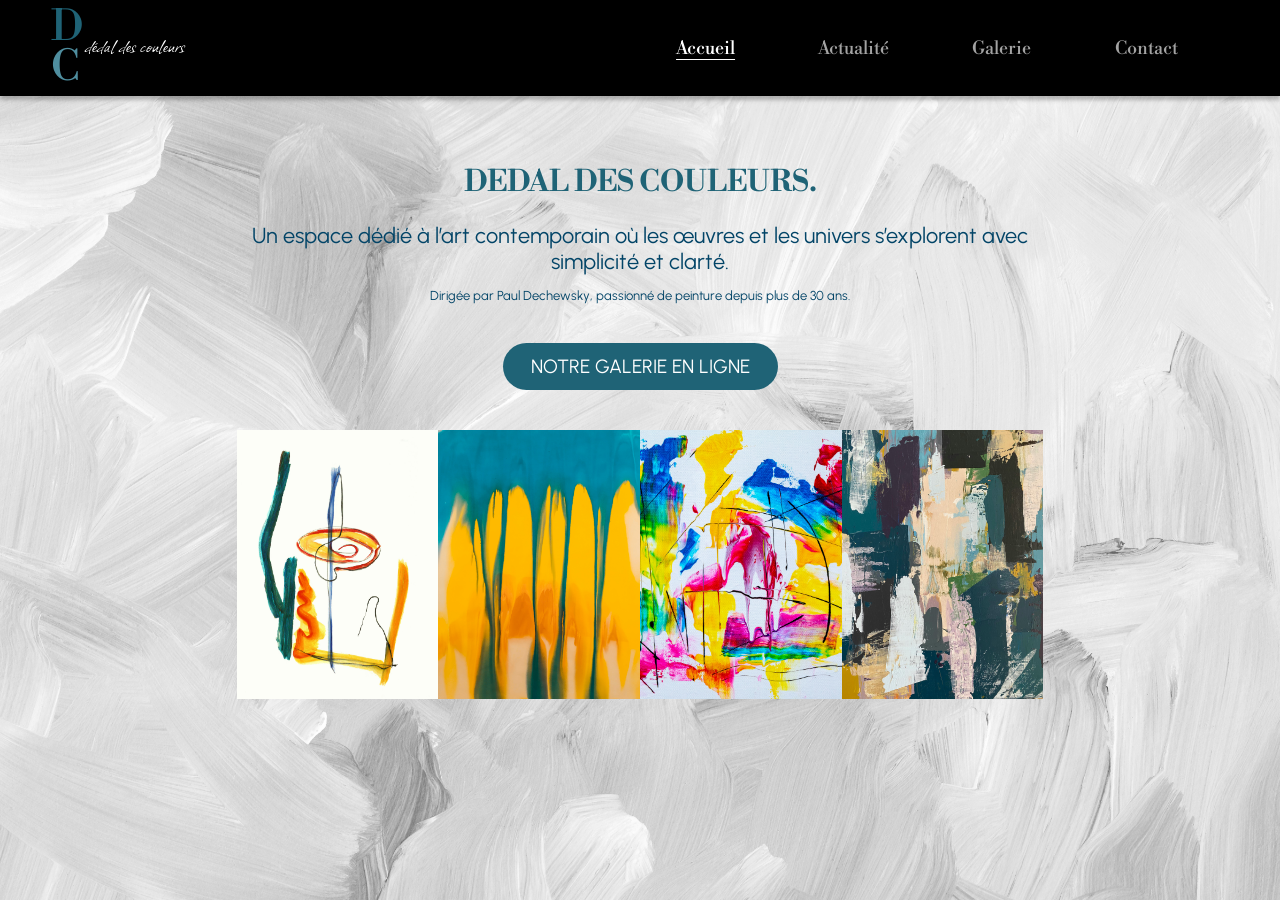
<file: index.html>
<!DOCTYPE html>
<html lang="fr">
<head>
  <meta charset="UTF-8">
  <meta name="viewport" content="width=device-width, initial-scale=1.0">

  <title>Dédal des couleurs — Galerie d’art contemporain à Paris</title>
  <meta name="description" content="Dédal des couleurs, galerie d’art contemporain à Paris : découvrez nos peintures abstraites, nos expositions à venir et nos ateliers de peinture.">
  <meta name="author" content="Paul Dechewsky">
  <meta name="robots" content="index, follow">
  <meta name="theme-color" content="#000000">

 
  <meta property="og:type" content="website">
  <meta property="og:locale" content="fr_FR">
  <meta property="og:site_name" content="Dédal des couleurs">
  <meta property="og:title" content="Dédal des couleurs — Galerie d’art contemporain à Paris">
  <meta property="og:description" content="Dédal des couleurs, galerie d’art contemporain à Paris : découvrez nos peintures abstraites, nos expositions à venir et nos ateliers de peinture.">

  <link rel="icon" href="data:image/svg+xml,%3Csvg%20xmlns=%27http://www.w3.org/2000/svg%27%20viewBox=%270%200%2064%2064%27%3E%3Crect%20width=%2764%27%20height=%2764%27%20rx=%2712%27%20fill=%27%23000%27/%3E%3Ctext%20x=%2732%27%20y=%2744%27%20font-size=%2734%27%20text-anchor=%27middle%27%20fill=%27%234f8e9f%27%20font-family=%27serif%27%3EDC%3C/text%3E%3C/svg%3E">

  <link rel="preconnect" href="https://fonts.googleapis.com">
  <link rel="preconnect" href="https://fonts.gstatic.com" crossorigin>

  <link
    href="https://fonts.googleapis.com/css2?family=Allison&family=Libre+Bodoni:wght@400;700&family=Urbanist:ital,wght@0,400;0,500;0,600;0,700;0,800;1,400;1,500&display=swap"
    rel="stylesheet"
  >

 
  <link rel="stylesheet" href="GALERIE.css">


  <script type="application/ld+json">
    {
      "@context": "https://schema.org",
      "@type": "ArtGallery",
      "name": "Dédal des couleurs",
      "description": "Galerie d’art contemporain à Paris : peintures abstraites, expositions et ateliers.",
      "address": {
        "@type": "PostalAddress",
        "streetAddress": "10 rue de la République",
        "postalCode": "75000",
        "addressLocality": "Paris",
        "addressCountry": "FR"
      },
      "telephone": "+33163458556",
      "faxNumber": "+33163457852",
      "email": "dedal@gmail.com",
      "founder": {
        "@type": "Person",
        "name": "Paul Dechewsky"
      },
      "openingHoursSpecification": [
        {
          "@type": "OpeningHoursSpecification",
          "dayOfWeek": [
            "Wednesday",
            "Thursday",
            "Friday",
            "Saturday"
          ],
          "opens": "09:00",
          "closes": "20:00"
        },
        {
          "@type": "OpeningHoursSpecification",
          "dayOfWeek": "Sunday",
          "opens": "14:00",
          "closes": "18:00"
        }
      ]
    }
  </script>
</head>

<body>
 
  <header class="site-header">
    <a
      class="brand"
      href="#accueil"
      aria-label="Dédal des couleurs, accueil"
    >
      <span class="brand-initials" aria-hidden="true">
        <span>D</span>
        <span>C</span>
      </span>

      <span class="brand-name">dédal des couleurs</span>
    </a>

    <nav aria-label="Navigation principale">
      <a href="#accueil">Accueil</a>
      <a href="#actualite">Actualité</a>
      <a href="#galerie">Galerie</a>
      <a href="#contact">Contact</a>
    </nav>
  </header>

  
  <main>

    <!-- ACCUEIL -->
    <section id="accueil" class="page home-page">
      <div class="home-intro">
        <h1>
          DEDAL DES<br>
          COULEURS.
        </h1>

        <p class="home-lead">
          Un espace dédié à l’art contemporain où les œuvres
          et les univers s’explorent avec simplicité et clarté.
        </p>

        <p class="home-byline">
          Dirigée par Paul Dechewsky, passionné de peinture
          depuis plus de 30 ans.
        </p>

        <a class="pill" href="#galerie">
          NOTRE GALERIE EN LIGNE
        </a>

        <div class="home-strip" role="group" aria-label="Aperçu des œuvres">
          <img
            src="OEUVRE1.jpg"
            alt="La directrice, peinture abstraite aux lignes colorées"
            width="300"
            height="400"
          >
          <img
            src="OEUVRE2.jpg"
            alt="Le reflet, peinture jaune et turquoise"
            width="300"
            height="400"
          >
          <img
            src="OEUVRE3.jpg"
            alt="Dégat, peinture abstraite multicolore"
            width="300"
            height="400"
          >
          <img
            src="OEUVRE4.jpg"
            alt="Les bois, peinture abstraite aux tons naturels"
            width="300"
            height="400"
          >
        </div>
      </div>
    </section>

    <!-- ACTUALITÉ -->
    <section id="actualite" class="page news-page">
      <h2 class="section-kicker">
        <span>
          PROCHAINEMENT DANS NOTRE<br>
          GALERIE :
        </span>
      </h2>

      <div class="events">
        <article class="event-card event-card--featured">
          <img
            src="GALERIBW.jpg"
            alt="Exposition de tableaux abstraits en noir et blanc"
            width="278"
            height="380"
            loading="lazy"
          >

          <div class="event-copy">
            <time datetime="2026-12-07">7 décembre 2026</time>
            <h3>Exposition :</h3>
            <p>“L’Art sans couleurs” par Bodino-White</p>
          </div>
        </article>

        <article class="event-card">
          <img
            src="ATELIER.jpg"
            alt="Pinceaux et matériel de peinture"
            width="400"
            height="300"
            loading="lazy"
          >

          <div class="event-copy">
            <time datetime="2027-01-22">22 janvier 2027</time>
            <h3>Atelier pratique :</h3>
            <p>Découvrez les différentes techniques de peinture expressionniste</p>
          </div>
        </article>

        <article class="event-card event-card--medium">
          <img
            src="GALERIEGENS.jpg"
            alt="Visiteurs dans un salon d’art"
            width="400"
            height="300"
            loading="lazy"
          >

          <div class="event-copy">
            <time datetime="2027-02-10">10 février 2027</time>
            <h3>Exposition annuelle :</h3>
            <p>“Le salon mondial de l’Art abstrait”</p>
          </div>
        </article>

        <article class="event-card event-card--short">
          <img
            src="GALERIBLEU.jpg"
            alt="Visiteurs observant une œuvre"
            width="400"
            height="300"
            loading="lazy"
          >

          <div class="event-copy">
            <time datetime="2027-03-27">27 mars 2027</time>
            <h3>Exposition croisée :</h3>
            <p>“Dédal des couleurs et SFA projects NY”</p>
          </div>
        </article>
      </div>
    </section>

    <!-- GALERIE -->
    <section id="galerie" class="page gallery-page">
      <h2 class="sr-only">Galerie d’œuvres</h2>

      <div class="art-grid">
        <figure class="art-card">
          <img
            src="OEUVRE1.jpg"
            alt="La directrice, peinture de Blaize Voutu"
            width="300"
            height="400"
            loading="lazy"
          >
          <figcaption>
            <strong>“La directrice”</strong>
            <span>Blaize Voutu</span>
            <em>1700€</em>
          </figcaption>
        </figure>

        <figure class="art-card">
          <img
            src="OEUVRE2.jpg"
            alt="Le reflet, peinture de Jonas Perrin"
            width="300"
            height="400"
            loading="lazy"
          >
          <figcaption>
            <strong>“Le reflet”</strong>
            <span>Jonas Perrin</span>
            <em>1200€</em>
          </figcaption>
        </figure>

        <figure class="art-card">
          <img
            src="OEUVRE3.jpg"
            alt="Dégat, peinture de Laurence Moretti"
            width="300"
            height="400"
            loading="lazy"
          >
          <figcaption>
            <strong>“Dégat”</strong>
            <span>Laurence Moretti</span>
            <em>2300€</em>
          </figcaption>
        </figure>

        <figure class="art-card">
          <img
            src="OEUVRE4.jpg"
            alt="Les bois, peinture de Arthur Buche"
            width="300"
            height="400"
            loading="lazy"
          >
          <figcaption>
            <strong>“Les bois”</strong>
            <span>Arthur Buche</span>
            <em>1500€</em>
          </figcaption>
        </figure>

        <figure class="art-card">
          <img
            src="OEUVRE5.jpg"
            alt="P-Square, peinture de Cécile Brouillard"
            width="300"
            height="400"
            loading="lazy"
          >
          <figcaption>
            <strong>“P-Square”</strong>
            <span>Cécile Brouillard</span>
            <em>1200€</em>
          </figcaption>
        </figure>

        <figure class="art-card">
          <img
            src="OEUVRE6.jpg"
            alt="Éclats, peinture de Paul Dechewsky"
            width="300"
            height="400"
            loading="lazy"
          >
          <figcaption>
            <strong>“Éclats”</strong>
            <span>Paul Dechewsky</span>
            <em>1900€</em>
          </figcaption>
        </figure>

        <figure class="art-card">
          <img
            src="OEUVRE7.jpg"
            alt="Possession, peinture de Bodino-White"
            width="300"
            height="400"
            loading="lazy"
          >
          <figcaption>
            <strong>“Possession”</strong>
            <span>Bodino-White</span>
            <em>VENDU</em>
          </figcaption>
        </figure>

        <figure class="art-card">
          <img
            src="OEUVRE8.jpg"
            alt="Sanguin, peinture de Joël Marcolino"
            width="300"
            height="400"
            loading="lazy"
          >
          <figcaption>
            <strong>“Sanguin”</strong>
            <span>Joël Marcolino</span>
            <em>3000€</em>
          </figcaption>
        </figure>
      </div>
    </section>

    <!-- CONTACT -->
    <section id="contact" class="page contact-page">
      <div class="contact-details">
        <h2>Nos informations :</h2>

        <div class="details-copy">
          <strong>DEDAL DES COULEURS</strong>

          <p>10 RUE DE LA REPUBLIQUE 75000 Paris</p>

          <p>
            <b>Tel :</b>
            <a href="tel:0163458556">01.63.45.85.56</a><br>

            <b>Fax :</b> 01.63.45.78.52<br>

            <b>Email :</b>
            <a href="mailto:dedal@gmail.com">dedal@gmail.com</a><br>

            <b>Personne à contacter dans l’entreprise :</b><br>
            Paul DECHEWSKY
          </p>

          <p>
            <b>Horaires :</b><br>
            Mercredi-Samedi<br>
            09h-20h<br>
            Dimanche<br>
            14h-18h<br>
            Lundi-Mardi Fermé
          </p>
        </div>
      </div>

      <div class="contact-form">
        <h2>
          Une question?<br>
          Nous y répondons avec plaisir !
        </h2>

        <form>
          <label>
            <span class="sr-only">Votre adresse email</span>
            <input
              type="email"
              name="email"
              autocomplete="email"
              placeholder="Entrez votre email ici"
              required
            >
          </label>

          <label>
            <span class="sr-only">Votre message</span>
            <textarea
              name="message"
              placeholder="Votre message :"
              required
            ></textarea>
          </label>

          <button type="submit">Envoyer</button>
        </form>
      </div>

      <div class="newsletter">
        <h2>
          Inscrivez-vous à notre newsletter<br>
          afin de ne rien rater !
        </h2>

      
        <button type="button">S’inscrire ici</button>
      </div>
    </section>

  </main>
</body>
</html>
</file>
<file: GALERIE.css>
:root {
  --text: #024467;
  --title: #1f6376;
  --pink: #a63a74;
  --button: #1f6376;
}

* {
  box-sizing: border-box;
}

html {
  min-width: 320px;
}

body {
  margin: 0;
  color: var(--text);
  background: #fff;
  font-family: "Urbanist", sans-serif;
}

h1,
h2,
h3,
p,
figure {
  margin: 0;
}

a {
  color: inherit;
  text-decoration: none;
}

button,
input,
textarea {
  font: inherit;
}

button {
  border: 0;
  cursor: pointer;
}

img {
  display: block;
  max-width: 100%;
}

a:focus-visible,
button:focus-visible,
input:focus-visible,
textarea:focus-visible {
  outline: 2px solid var(--text);
  outline-offset: 4px;
}



.site-header {
  position: relative;
  z-index: 10;
  display: flex;
  height: 74px;
  align-items: center;
  justify-content: space-between;
  padding: 0 16px;
  color: #a3a3a3;
  background: #000;
  box-shadow: 0 4px 4px rgba(0, 0, 0, 0.25);
}

.brand {
  position: relative;
  display: block;
  width: 104px;
  height: 54px;
  flex: 0 0 104px;
}

.brand-initials {
  position: absolute;
  top: 0;
  left: 0;
  display: flex;
  flex-direction: column;
  font-family: "Libre Bodoni", serif;
  font-size: 24px;
  line-height: 23px;
}

.brand-initials span:first-child {
  color: #1f6376;
}

.brand-initials span:last-child {
  color: #4f8e9f;
}

.brand-name {
  position: absolute;
  top: 17px;
  left: 18px;
  color: #fff;
  font-family: "Allison", cursive;
  font-size: 14px;
  line-height: 1;
  white-space: nowrap;
}

.site-header nav {
  display: flex;
  align-items: center;
  gap: clamp(12px, 3.6vw, 22px);
}

.site-header nav a {
  padding: 8px 0;
  font-family: "Libre Bodoni", serif;
  font-size: 12px;
  white-space: nowrap;
}

.page {
  display: none;
  min-height: calc(100vh - 74px);
  overflow: hidden;
  background-color: #f5f5f3;
  background-image: url("FOND.jpg");
  background-position: center top;
  background-size: cover;
}

.page:target {
  display: block;
}

body:not(:has(.page:target)) #accueil {
  display: block;
}

body:not(:has(.page:target)) nav a[href="#accueil"],
body:has(#accueil:target) nav a[href="#accueil"],
body:has(#actualite:target) nav a[href="#actualite"],
body:has(#galerie:target) nav a[href="#galerie"],
body:has(#contact:target) nav a[href="#contact"] {
  color: #fff;
  text-decoration: underline;
  text-underline-offset: 5px;
}



.home-page {
  min-height: max(566px, calc(100vh - 74px));
}

.home-intro {
  display: flex;
  max-width: 900px;
  margin: auto;
  flex-direction: column;
  align-items: center;
  padding: 97px 20px 72px;
  text-align: center;
}

.home-intro h1 {
  color: var(--title);
  font-family: "Libre Bodoni", serif;
  font-size: 20px;
  font-weight: 700;
  line-height: 1.15;
}

.home-lead {
  max-width: 315px;
  margin-top: 41px;
  font-size: 14px;
  line-height: 1.05;
}

.home-byline {
  margin-top: 12px;
  font-size: 12px;
}

.pill {
  display: inline-block;
  margin-top: 36px;
  border-radius: 18px;
  padding: 9px 13px;
  color: #fff;
  background: var(--title);
  font-size: 13px;
  line-height: 15px;
}

.pill:hover {
  background: var(--text);
}

.home-strip {
  display: grid;
  width: min(300px, 100%);
  height: 100px;
  grid-template-columns: repeat(4, minmax(0, 1fr));
  margin-top: 12px;
  overflow: hidden;
}

.home-strip img {
  width: 100%;
  height: 100%;
  object-fit: cover;
}


.section-kicker {
  padding: 14px 20px 0;
  font-size: 15px;
  font-style: italic;
  font-weight: 500;
  line-height: 1.15;
  text-align: center;
}

.events {
  margin-top: 25px;
  padding-bottom: 58px;
}

.event-card {
  width: 180px;
  margin: 0 auto 21px;
}

.event-card img {
  width: 180px;
  height: 135px;
  object-fit: cover;
}

.event-card--featured img {
  height: 289px;
}

.event-card--medium img {
  height: 153px;
}

.event-card--short img {
  height: 120px;
}

.event-copy {
  margin: 17px -6px 0;
  font-size: 12px;
  line-height: 1.1;
}

.event-copy time {
  display: block;
  color: var(--pink);
  font-style: italic;
  font-weight: 500;
}

.event-copy h3 {
  font-size: inherit;
  font-weight: 700;
}



.gallery-page {
  padding: 35px 29px 48px;
}

.art-grid {
  display: grid;
  max-width: 860px;
  grid-template-columns: repeat(2, minmax(0, 120px));
  justify-content: space-between;
  gap: 44px 20px;
  margin: auto;
}

.art-card img {
  width: 120px;
  height: 160px;
  object-fit: cover;
}

.art-card figcaption {
  display: flex;
  flex-direction: column;
  align-items: center;
  margin-top: 13px;
  font-size: 12px;
  font-weight: 600;
  line-height: 1.08;
  text-align: center;
}

.art-card strong {
  font-weight: 600;
}

.art-card em {
  color: #5c5959;
  font-style: italic;
  font-weight: 400;
}


.contact-page {
  padding: 16px 30px 22px;
}

.contact-details h2 {
  font-size: 20px;
  font-style: italic;
  font-weight: 500;
  text-align: center;
}

.details-copy {
  margin-top: 24px;
  font-size: 13px;
  font-weight: 500;
  line-height: 1.12;
}

.details-copy > strong {
  font-weight: 800;
}

.details-copy p {
  margin-top: 19px;
}

.details-copy b {
  font-weight: 700;
}

.contact-form {
  margin-top: 42px;
  text-align: center;
}

.contact-form h2 {
  font-size: 15px;
  font-weight: 600;
  line-height: 1.05;
}

.contact-form form {
  display: flex;
  flex-direction: column;
  align-items: center;
  gap: 4px;
  margin-top: 9px;
}

.contact-form label {
  display: block;
  width: min(183px, 100%);
}

.contact-form input,
.contact-form textarea {
  display: block;
  width: 100%;
  border: 0;
  border-radius: 10px;
  padding: 6px 12px;
  color: var(--text);
  background: #fff;
  font-size: 12px;
  font-weight: 500;
}

.contact-form input {
  height: 27px;
}

.contact-form textarea {
  height: 50px;
  resize: vertical;
}

.contact-form input::placeholder,
.contact-form textarea::placeholder {
  color: #4a6573;
  opacity: 1;
}

.contact-form button:hover,
.newsletter button:hover {
  background: var(--text);
}

.newsletter {
  width: min(276px, 100%);
  margin: 13px auto 0;
  border-radius: 20px;
  padding: 13px 10px 12px;
  background: rgba(255, 255, 255, 0.5);
  box-shadow: 0 4px 4px rgba(0, 0, 0, 0.25);
  text-align: center;
}

.newsletter h2 {
  font-size: 16px;
  font-weight: 700;
  line-height: 1.1;
}

.contact-form button,
.newsletter button {
  margin-top: 10px;
  border-radius: 16px;
  padding: 6px 14px;
  color: #fff;
  background: var(--button);
  font-size: 14px;
}

/* =====================================================
   TEXTE ACCESSIBLE MASQUÉ VISUELLEMENT
   ===================================================== */

.sr-only {
  position: absolute;
  width: 1px;
  height: 1px;
  padding: 0;
  border: 0;
  overflow: hidden;
  clip-path: inset(50%);
  white-space: nowrap;
}

/* =====================================================
   TRÈS PETITS ÉCRANS (≤ 370px)
   ===================================================== */

@media (max-width: 370px) {
  .site-header {
    padding: 0 10px;
  }

  .brand {
    width: 92px;
    flex-basis: 92px;
    transform: scale(0.92);
    transform-origin: left center;
  }

  .site-header nav {
    gap: 11px;
  }

  .site-header nav a {
    font-size: 11px;
  }
}

/* =====================================================
   TABLETTES / GRANDS TÉLÉPHONES (481px → 760px)
   On garde la maquette mobile, avec un peu plus d'air.
   ===================================================== */

@media (min-width: 481px) and (max-width: 760px) {
  .site-header {
    padding: 0 28px;
  }

  .site-header nav {
    gap: 28px;
  }

  .site-header nav a {
    font-size: 14px;
  }

  .gallery-page {
    padding-inline: 12vw;
  }
}

/* =====================================================
   ORDINATEUR (≥ 761px) — maquette desktop
   ===================================================== */

@media (min-width: 761px) {

  /* ---------- En-tête ---------- */

  .site-header {
    height: 96px;
    padding: 0 clamp(24px, 8vw, 130px) 0 clamp(24px, 4vw, 60px);
  }

  .brand {
    width: 200px;
    height: 80px;
    flex: 0 0 200px;
  }

  .brand-initials {
    font-size: 42px;
    line-height: 40px;
  }

  .brand-name {
    top: 26px;
    left: 34px;
    font-size: 24px;
  }

  .site-header nav {
    gap: clamp(36px, 6.5vw, 96px);
  }

  .site-header nav a {
    font-size: 18px;
  }

  .page {
    min-height: calc(100vh - 96px);
  }

  /* ---------- Accueil ---------- */

  .home-page {
    min-height: calc(100vh - 96px);
  }

  .home-intro {
    max-width: 1100px;
    padding: 70px 32px 60px;
  }

  .home-intro h1 {
    font-size: clamp(28px, 2.3vw, 34px);
  }

  .home-intro h1 br,
  .section-kicker br {
    display: none;
  }

  .home-lead {
    max-width: 800px;
    margin-top: 22px;
    font-size: clamp(19px, 1.7vw, 24px);
    line-height: 1.2;
  }

  .home-byline {
    margin-top: 14px;
    font-size: clamp(13px, 1vw, 15px);
  }

  .pill {
    margin-top: 40px;
    border-radius: 30px;
    padding: 12px 28px;
    font-size: clamp(18px, 1.5vw, 22px);
    line-height: 1.2;
    background: var(--title);
  }

  .home-strip {
    width: min(63vw, 900px);
    height: auto;
    margin-top: 40px;
  }

  .home-strip img {
    height: auto;
    aspect-ratio: 3 / 4;
  }

  /* ---------- Actualité ---------- */

  .news-page {
    padding-bottom: 60px;
  }

  /* Le titre reprend les colonnes de .events : il est centré au-dessus de la grande image */
  .section-kicker {
    display: grid;
    max-width: 1280px;
    grid-template-columns: 1fr 1.15fr;
    column-gap: clamp(40px, 6vw, 96px);
    margin: 0 auto;
    padding: 40px clamp(24px, 5vw, 80px) 0;
    font-size: clamp(20px, 1.7vw, 24px);
  }

  .section-kicker span {
    grid-column: 1;
    text-align: center;
  }

  .events {
    display: grid;
    max-width: 1280px;
    grid-template-columns: 1fr 1.15fr;
    grid-template-rows: repeat(3, auto);
    align-items: start;
    column-gap: clamp(40px, 6vw, 96px);
    row-gap: 28px;
    margin: 36px auto 0;
    padding: 0 clamp(24px, 5vw, 80px) 40px;
  }

  /* Grande carte à gauche : image + texte dessous */
  .event-card--featured {
    grid-column: 1;
    grid-row: 1 / span 3;
    width: min(100%, 380px);
    justify-self: center;
    margin: 0;
  }

  .event-card--featured img,
  .event-card--medium img,
  .event-card--short img,
  .event-card img {
    width: 100%;
    height: auto;
  }

  .event-card--featured img {
    aspect-ratio: 139 / 190;
  }

  .event-card--featured .event-copy {
    margin: 18px 0 0;
  }

  /* Trois petites cartes à droite : image à gauche, texte à droite */
  .event-card:not(.event-card--featured) {
    display: flex;
    grid-column: 2;
    width: 100%;
    align-items: flex-start;
    gap: clamp(16px, 2vw, 28px);
    margin: 0;
  }

  .event-card:not(.event-card--featured) img {
    flex: 0 0 38%;
    width: 38%;
    aspect-ratio: 4 / 3;
  }

  .event-card:not(.event-card--featured) .event-copy {
    margin: 0;
  }

  .event-copy {
    font-size: clamp(14px, 1.15vw, 17px);
    line-height: 1.2;
  }


  .event-copy h3,
  .event-copy p {
    display: inline;
    font-weight: 700;
  }

  .event-copy p {
    font-weight: 500;
  }

  

  .gallery-page {
    padding: 56px clamp(24px, 5vw, 80px) 72px;
  }

  .art-grid {
    max-width: 1100px;
    grid-template-columns: repeat(4, minmax(0, 1fr));
    justify-content: stretch;
    gap: 56px 24px;
  }

  .art-card {
    display: flex;
    flex-direction: column;
    align-items: center;
  }

  .art-card img {
    width: 62%;
    height: auto;
    aspect-ratio: 3 / 4;
  }

  .art-card figcaption {
    margin-top: 14px;
    font-size: clamp(12px, 1vw, 14px);
  }

 

  .contact-page:target {
    display: grid;
    grid-template-columns: 1.3fr 1fr;
    grid-template-areas:
      "details form"
      "newsletter newsletter";
    align-content: center;
    gap: 40px clamp(40px, 8vw, 120px);
    padding: 48px max(30px, calc((100vw - 1100px) / 2)) 56px;
  }

  .contact-details {
    grid-area: details;
  }

  .contact-details h2 {
    font-size: clamp(20px, 1.7vw, 24px);
    text-align: left;
  }

  .details-copy {
    margin-top: 28px;
    font-size: clamp(15px, 1.25vw, 18px);
    line-height: 1.25;
  }

  .details-copy p {
    margin-top: 24px;
  }

  .contact-form {
    grid-area: form;
    align-self: center;
    margin-top: 0;
  }

  .contact-form h2 {
    font-size: clamp(16px, 1.3vw, 19px);
    line-height: 1.2;
  }

  .contact-form form {
    gap: 8px;
    margin-top: 16px;
  }

  .contact-form label {
    width: min(300px, 100%);
  }

  .contact-form input,
  .contact-form textarea {
    border-radius: 8px;
    font-size: 14px;
  }

  .contact-form input {
    height: 36px;
  }

  .contact-form textarea {
    height: 90px;
  }

  .newsletter {
    grid-area: newsletter;
    width: min(640px, 100%);
    justify-self: center;
    margin: 0;
    padding: 22px 20px 20px;
    border-radius: 14px;
  }

  .newsletter h2 {
    font-size: clamp(18px, 1.6vw, 22px);
  }

  .newsletter h2 br {
    display: none;
  }

  .contact-form button,
  .newsletter button {
    margin-top: 12px;
    border-radius: 18px;
    padding: 8px 20px;
    font-size: 17px;
  }
}
</file>
